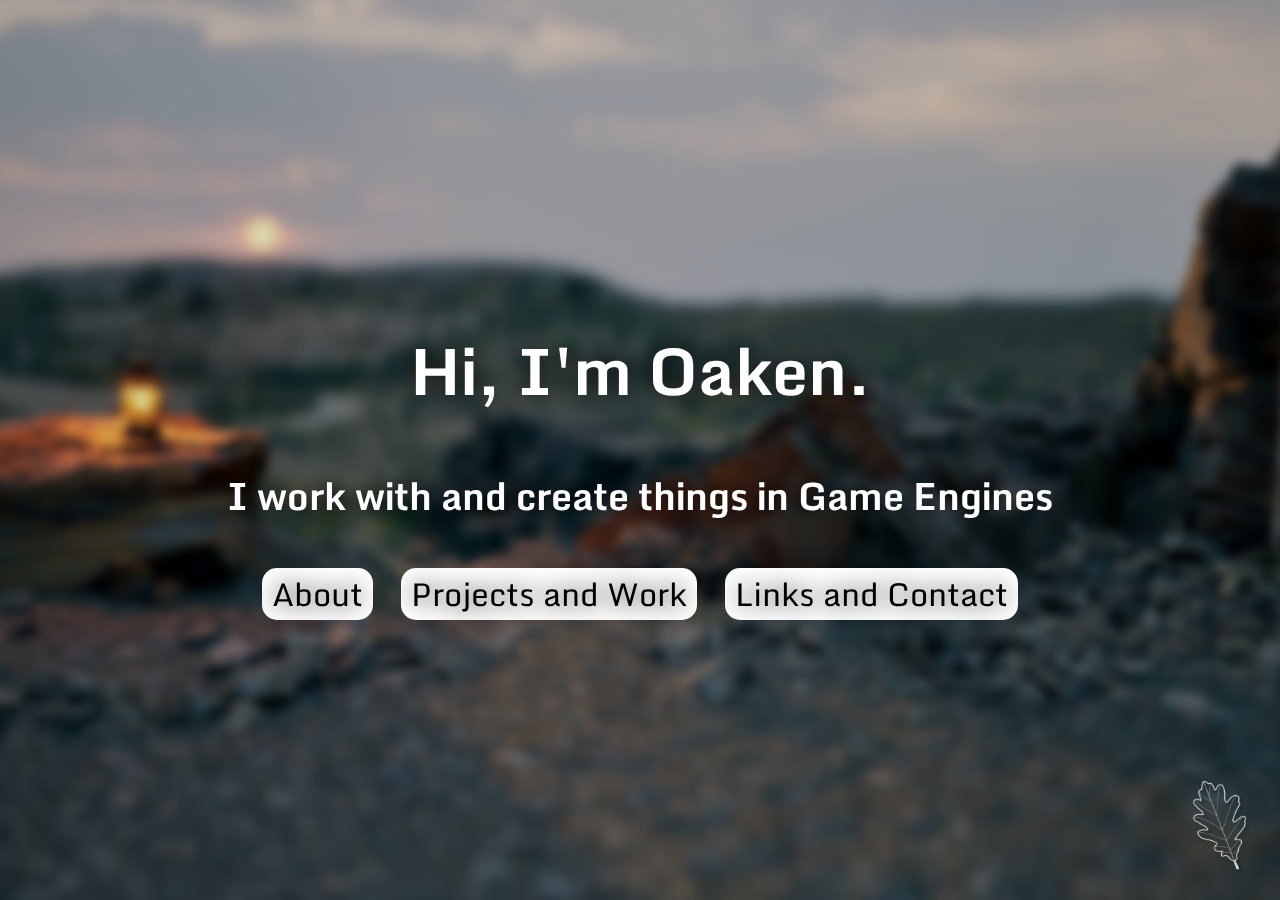
<file: index.html>
<!DOCTYPE html>
<html>
    <head>
        <title>Oaken</title>

        <!-- Fonts -->
        <link rel="stylesheet" href="style.css">
        <link rel="preconnect" href="https://fonts.googleapis.com">
        <link rel="preconnect" href="https://fonts.gstatic.com" crossorigin>
        <link href="https://fonts.googleapis.com/css2?family=Monda:wght@400..700&display=swap" rel="stylesheet">

        <!-- Favicons -->
        <link rel="apple-touch-icon" sizes="180x180" href="res/favicon/apple-touch-icon.png">
        <link rel="icon" type="image/png" sizes="32x32" href="res/favicon/favicon-32x32.png">
        <link rel="icon" type="image/png" sizes="16x16" href="res/favicon/favicon-16x16.png">
        <link rel="manifest" href="res/favicon/site.webmanifest">

    </head>
    <body class="cover centered">
        <div class="cover-bgimage"></div>
        <div class="cover-bgdarken"></div>
        <div class="cover-text">
            <h1>Hi, I'm Oaken.</h1>
            <h3>I work with and create things in Game Engines</h3>
            <ul class="link-list">
                <li><a href="about.html">About</a></li>
                <li><a href="work.html">Projects and Work</a></li>
                <li><a href="contact.html">Links and Contact</a></li>
            </ul>
        </div>
        <a href="/index.html">
            <img src="res/leaftrans.png" 
            style="position: fixed; bottom: 0; right: 0; width: 100px; margin-bottom: 25px; margin-right: 10px;" 
            class="cover-leaf" 
            alt="a leaf.">
        </a>
    </body>
</html>
</file>
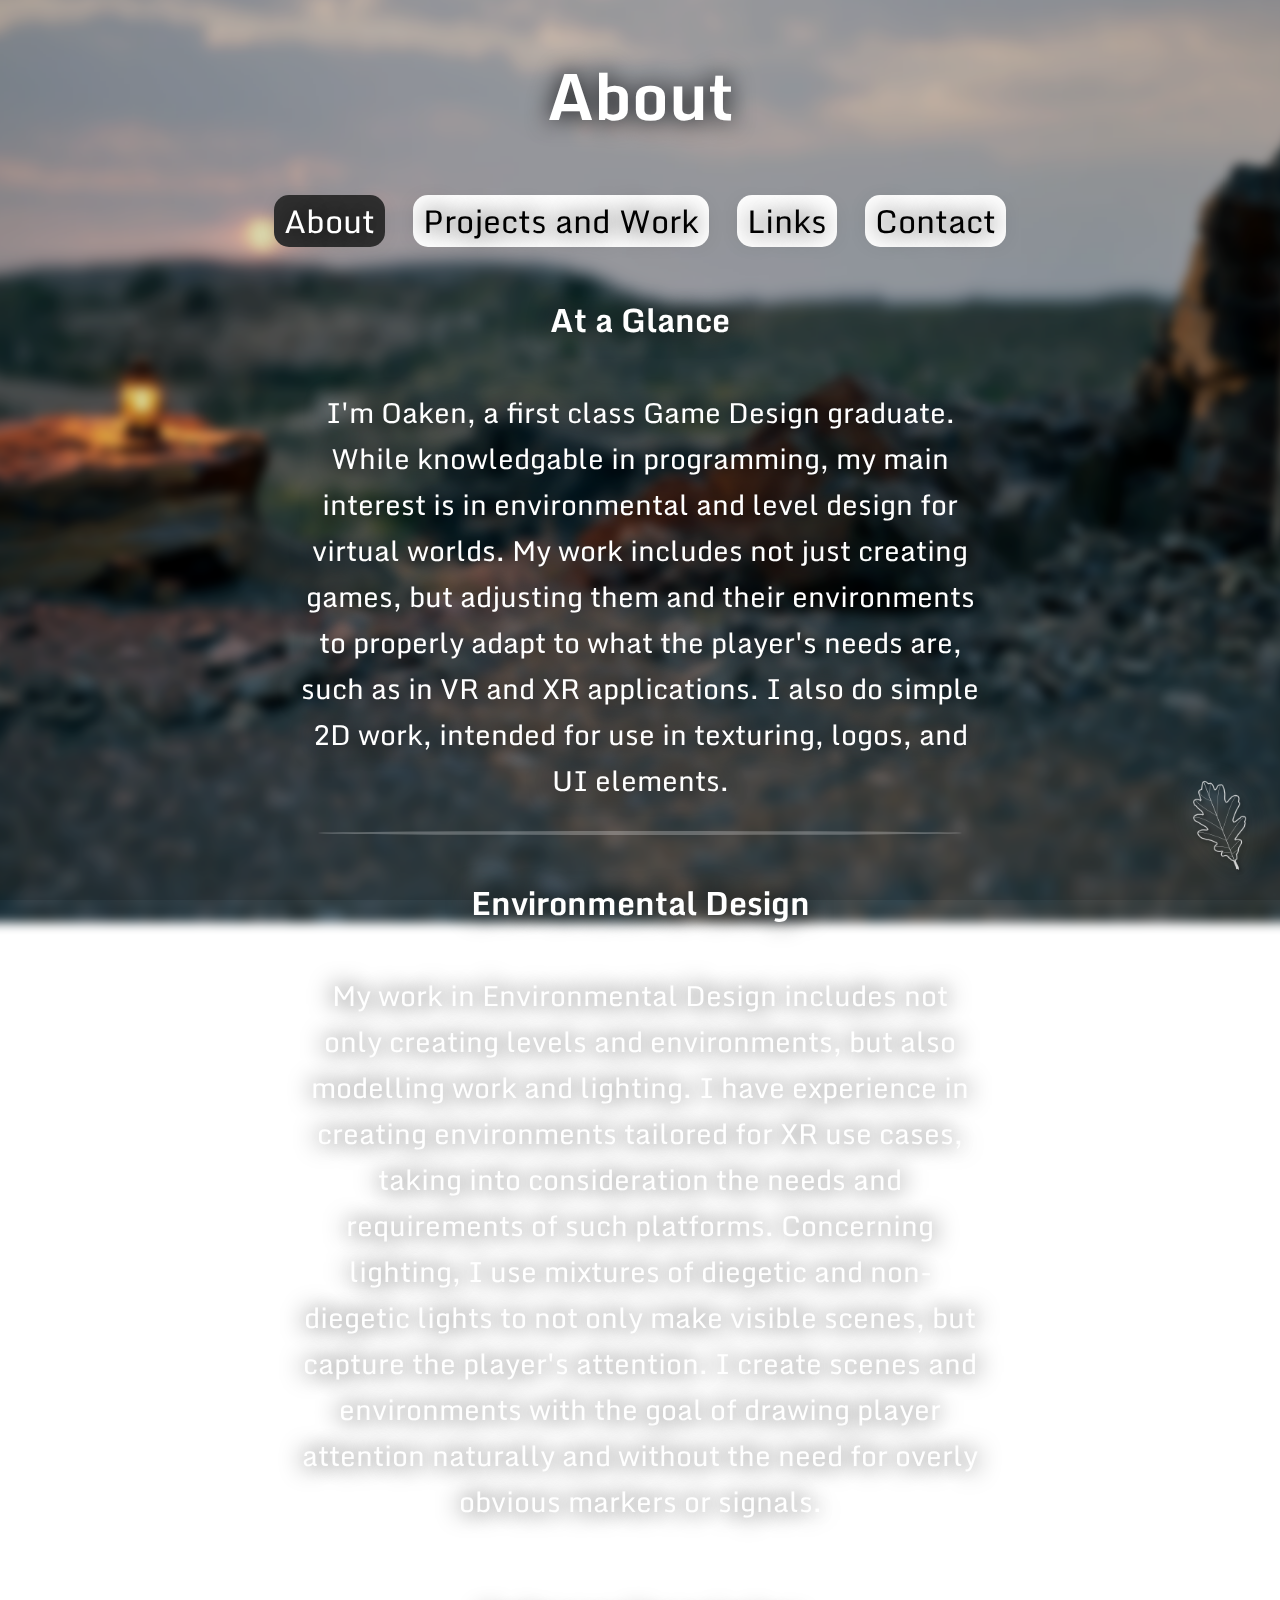
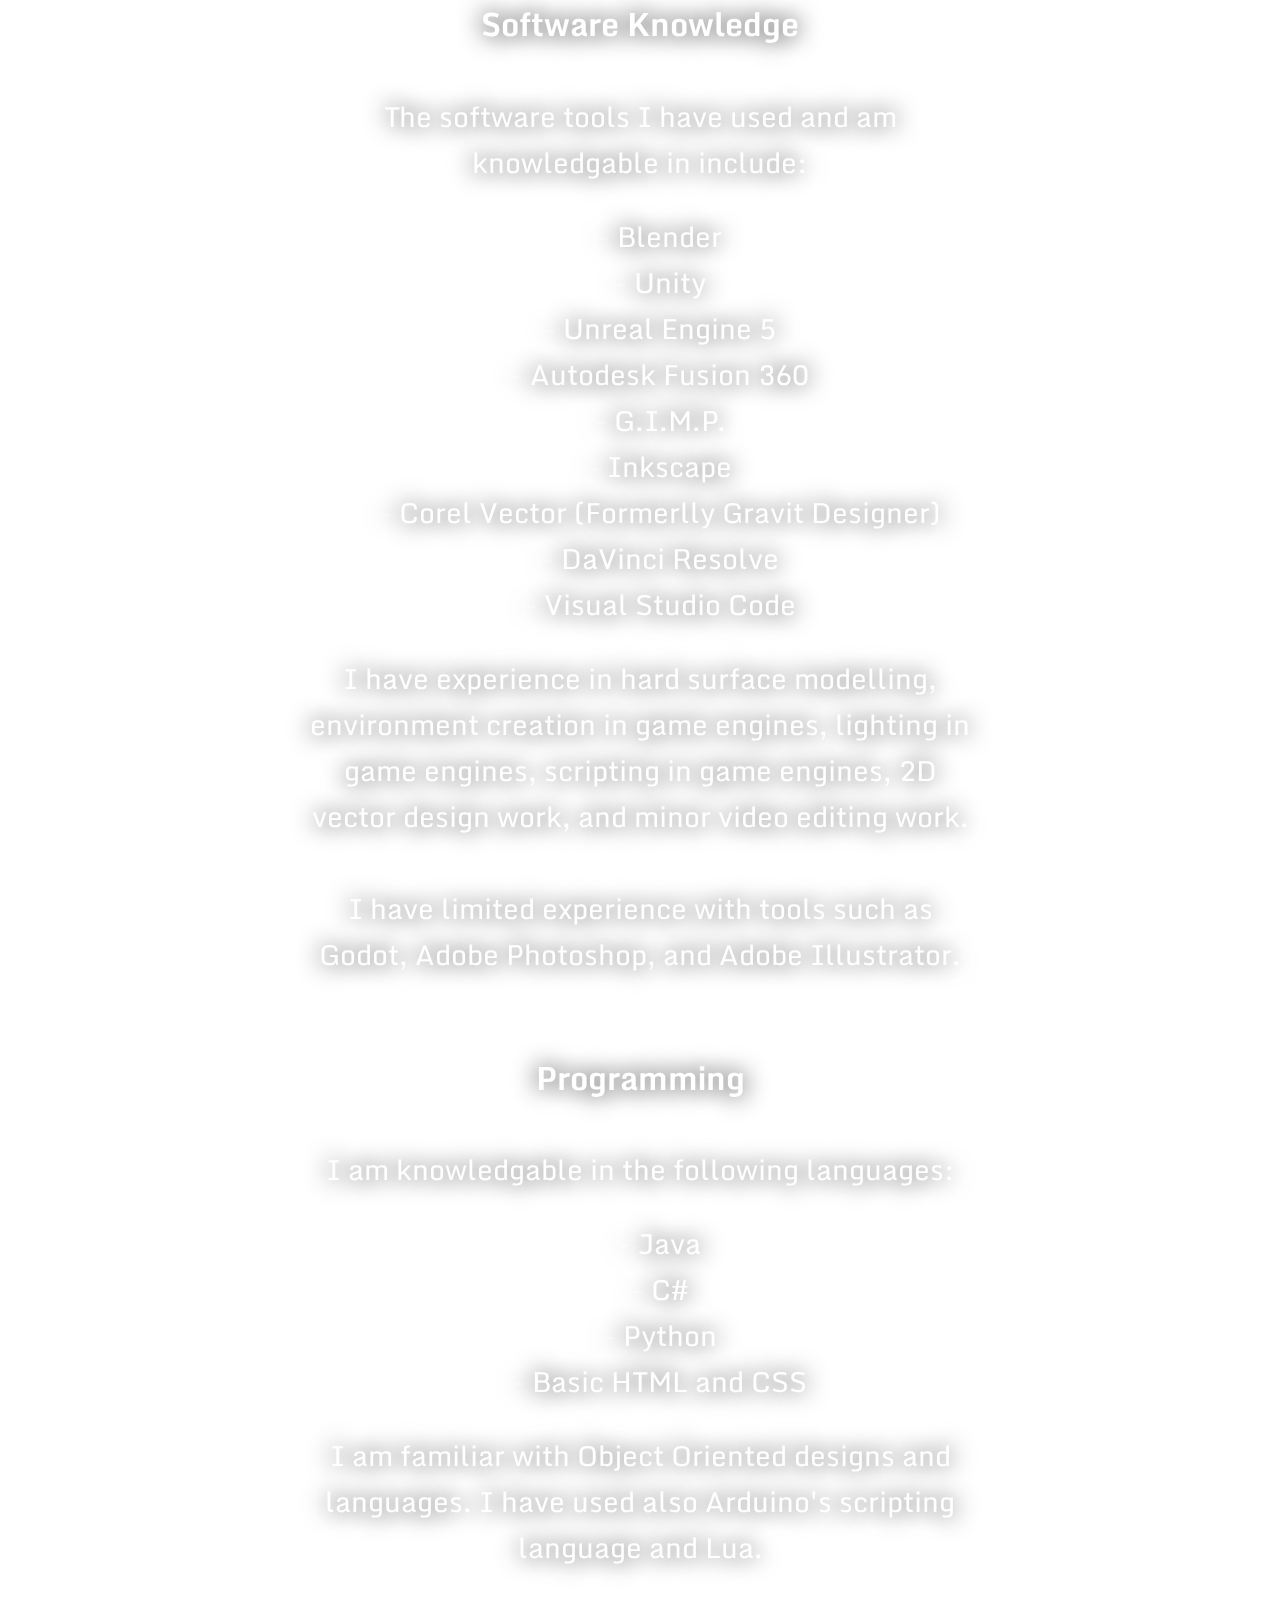
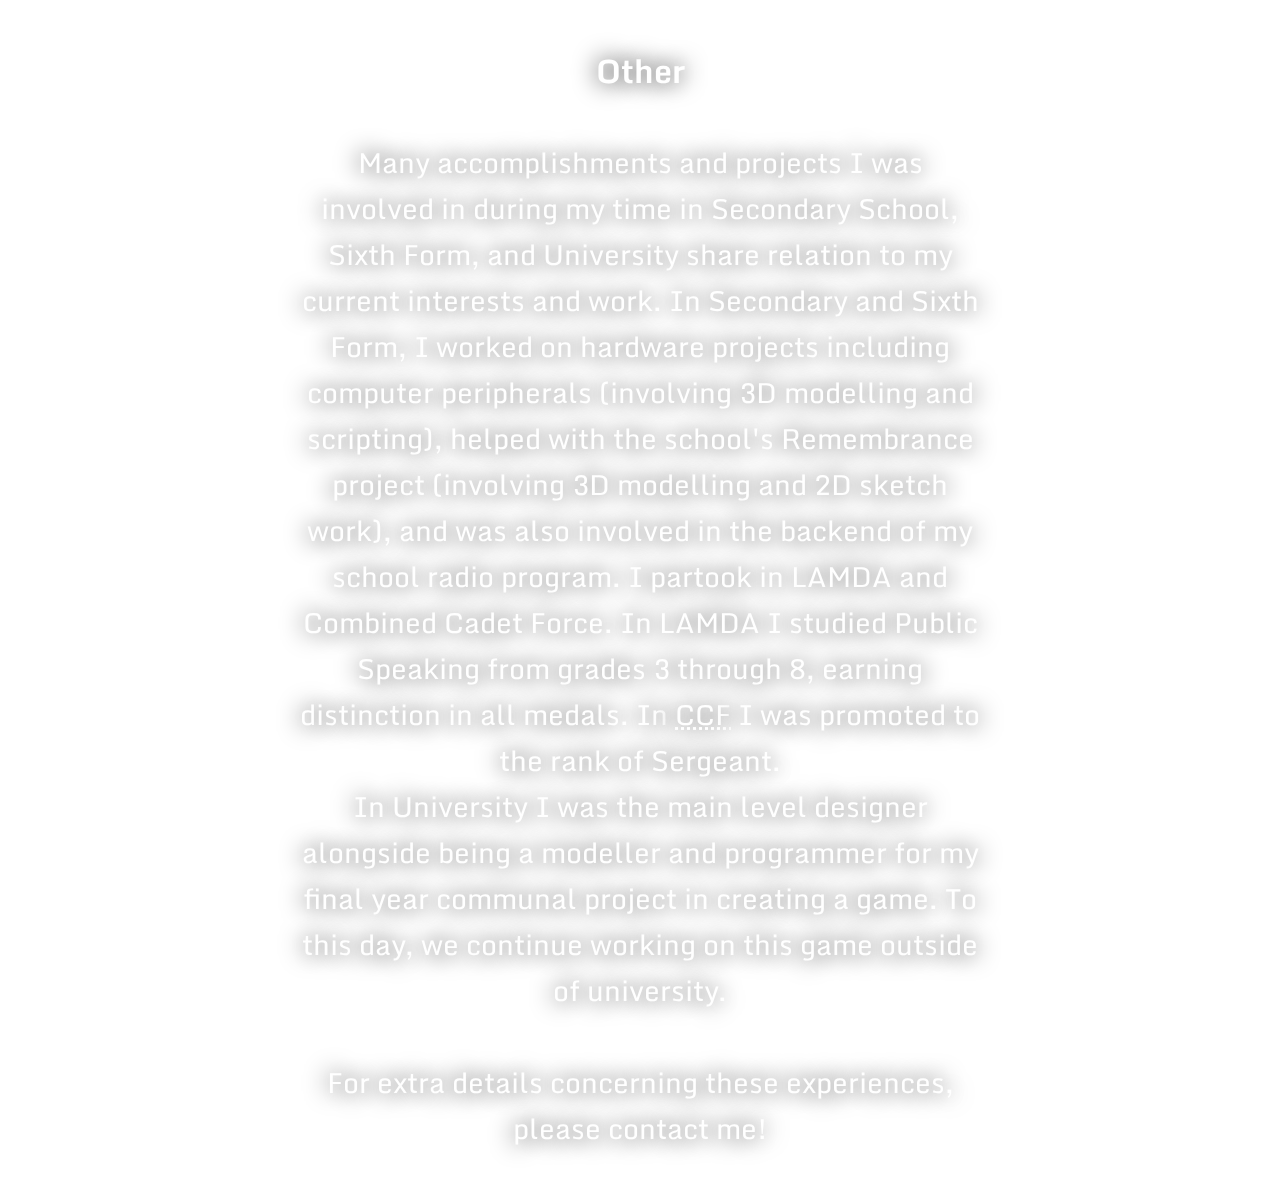
<file: about.html>
<!DOCTYPE html>
<html>
    <head>
        <title>Oaken // About</title>

        <!-- Fonts -->
        <link rel="stylesheet" href="style.css">
        <link rel="preconnect" href="https://fonts.googleapis.com">
        <link rel="preconnect" href="https://fonts.gstatic.com" crossorigin>
        <link href="https://fonts.googleapis.com/css2?family=Monda:wght@400..700&display=swap" rel="stylesheet">

        <!-- Favicons -->
        <link rel="apple-touch-icon" sizes="180x180" href="res/favicon/apple-touch-icon.png">
        <link rel="icon" type="image/png" sizes="32x32" href="res/favicon/favicon-32x32.png">
        <link rel="icon" type="image/png" sizes="16x16" href="res/favicon/favicon-16x16.png">
        <link rel="manifest" href="res/favicon/site.webmanifest">

    </head>
    <body class="cover">
        <div class="cover-bgimage"></div>
        <div class="cover-bgdarken"></div>
        <div class="cover-text">
            <h1>About</h1>
            <ul class="link-list">
                <li class="link-list active"><a href="#">About</a></li>
                <li><a href="work.html">Projects and Work</a></li>
                <li><a href="links.html">Links</a></li>
                <li><a href="contact.html">Contact</a></li>
            </ul>
            <div class="column-text">
                <h4>At a Glance</h4>
                <p>I'm Oaken, a first class Game Design graduate.
                    While knowledgable in programming, my main interest is in environmental and level design for virtual worlds.
                    My work includes not just creating games, but adjusting them and their environments to properly adapt to what the player's needs are, such as in VR and XR applications.
                    I also do simple 2D work, intended for use in texturing, logos, and UI elements.
                </p>
                <hr>
                <h4>Environmental Design</h4>
                <p>My work in Environmental Design includes not only creating levels and environments, but also modelling work and lighting.
                    I have experience in creating environments tailored for XR use cases, taking into consideration the needs and requirements of such platforms.
                    Concerning lighting, I use mixtures of diegetic and non-diegetic lights to not only make visible scenes, but capture the player's attention. 
                    I create scenes and environments with the goal of drawing player attention naturally and without the need for overly obvious markers or signals.
                </p>
                <hr>
                <h4>Software Knowledge</h4>
                <p>The software tools I have used and am knowledgable in include:</p>
                <ul class="about-list">
                    <li>Blender</li>
                    <li>Unity</li>
                    <li>Unreal Engine 5</li>
                    <li>Autodesk Fusion 360</li>
                    <li>G.I.M.P.</li>
                    <li>Inkscape</li>
                    <li>Corel Vector (Formerlly Gravit Designer)</li>
                    <li>DaVinci Resolve</li>
                    <li>Visual Studio Code</li>
                </ul>
                <p>I have experience in hard surface modelling, environment creation in game engines, lighting in game engines, scripting in game engines, 2D vector design work, and minor video editing work.
                <br><br> I have limited experience with tools such as Godot, Adobe Photoshop, and Adobe Illustrator.
                </p>
                <hr>
                <h4>Programming</h4>
                <p><p>I am knowledgable in the following languages:</p>
                <ul class="about-list">
                    <li>Java</li>
                    <li>C#</li>
                    <li>Python</li>
                    <li>Basic HTML and CSS</li>
                </ul>
                <p>I am familiar with Object Oriented designs and languages. I have used also Arduino's scripting language and Lua.</p>
                <hr>
                <h4>Other</h4>
                <p>Many accomplishments and projects I was involved in during my time in Secondary School, Sixth Form, and University share relation to my current interests and work.
                    In Secondary and Sixth Form, I worked on hardware projects including computer peripherals (involving 3D modelling and scripting), helped with the school's Remembrance project (involving 3D modelling and 2D sketch work),
                and was also involved in the backend of my school radio program. I partook in LAMDA and Combined Cadet Force. In LAMDA I studied Public Speaking from grades 3 through 8, earning distinction in all medals.
                In <abbr title="Combined Cadet Force">CCF</abbr> I was promoted to the rank of Sergeant.
                <br> In University I was the main level designer alongside being a modeller and programmer for my final year communal project in creating a game. To this day, we continue working on this game outside of university.
            <br><br>For extra details concerning these experiences, please contact me!</p>
            </div>
            
            
        </div>
        <a href="index.html">
            <img src="res/leaftrans.png" 
            style="position: fixed; bottom: 0; right: 0; width: 100px; margin-bottom: 25px; margin-right: 10px;" 
            class="cover-leaf" 
            alt="a leaf.">
        </a>
    </body>
</html>
</file>
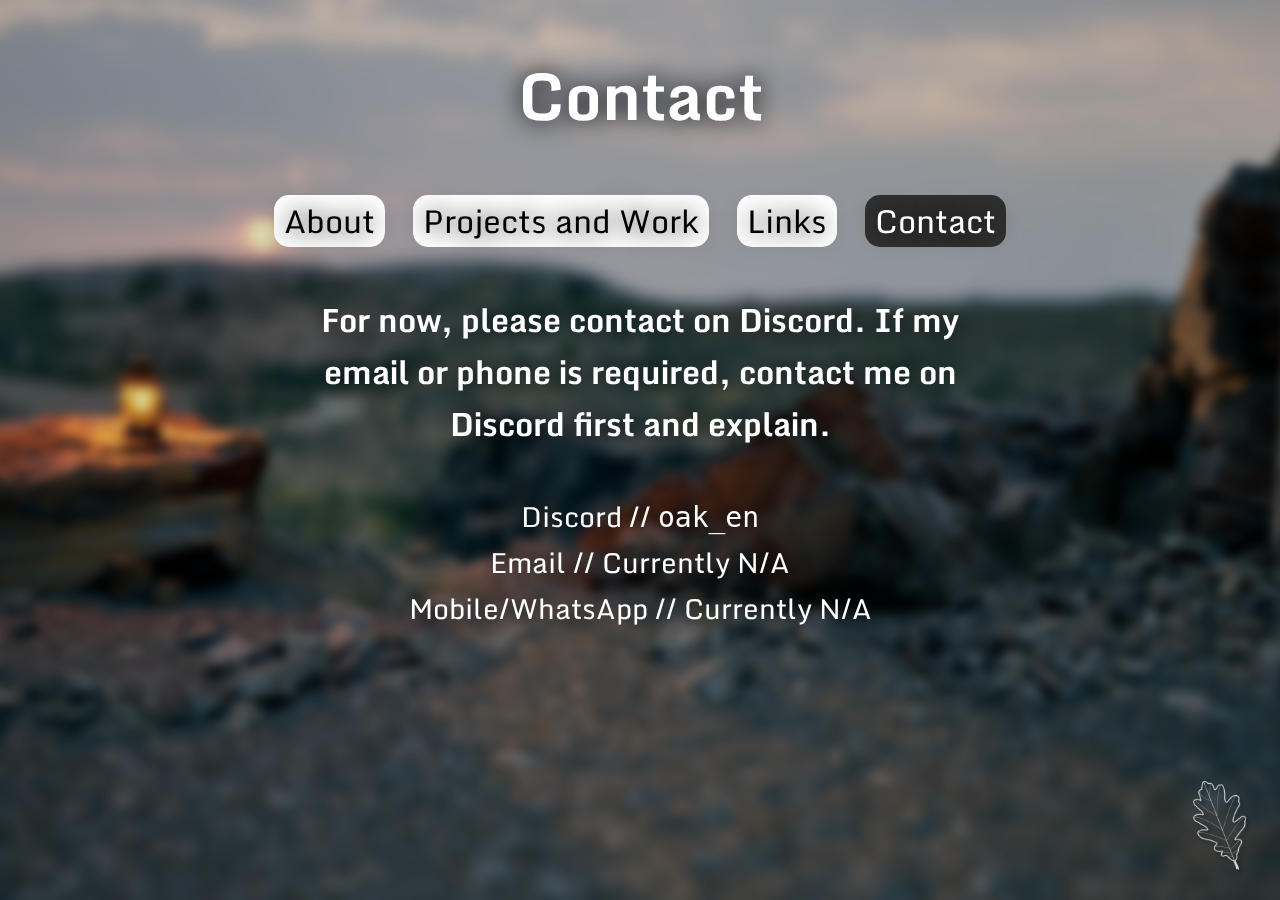
<file: contact.html>
<!DOCTYPE html>
<html>
    <head>
        <title>Oaken // Contact</title>

        <!-- Fonts -->
        <link rel="stylesheet" href="style.css">
        <link rel="preconnect" href="https://fonts.googleapis.com">
        <link rel="preconnect" href="https://fonts.gstatic.com" crossorigin>
        <link href="https://fonts.googleapis.com/css2?family=Monda:wght@400..700&display=swap" rel="stylesheet">

        <!-- Favicons -->
        <link rel="apple-touch-icon" sizes="180x180" href="res/favicon/apple-touch-icon.png">
        <link rel="icon" type="image/png" sizes="32x32" href="res/favicon/favicon-32x32.png">
        <link rel="icon" type="image/png" sizes="16x16" href="res/favicon/favicon-16x16.png">
        <link rel="manifest" href="res/favicon/site.webmanifest">

    </head>
    <body class="cover">
        <div class="cover-bgimage"></div>
        <div class="cover-bgdarken"></div>
        <div class="cover-text">
            <h1>Contact</h1>
            <ul class="link-list">
                <li><a href="about.html">About</a></li>
                <li><a href="work.html">Projects and Work</a></li>
                <li><a href="links.html">Links</a></li>
                <li class="link-list active"><a href="#">Contact</a></li>
            </ul>
            <div class="column-text">
                <h4>For now, please contact on Discord. If my email or phone is required, contact me on Discord first and explain.</h4>
                <p>Discord // <code>oak_en</code>
                <br>Email // Currently N/A
                <br>Mobile/WhatsApp // Currently N/A</p>
            </div>
            
            
        </div>
        <a href="index.html">
            <img src="res/leaftrans.png" 
            style="position: fixed; bottom: 0; right: 0; width: 100px; margin-bottom: 25px; margin-right: 10px;" 
            class="cover-leaf" 
            alt="a leaf.">
        </a>
    </body>
</html>
</file>
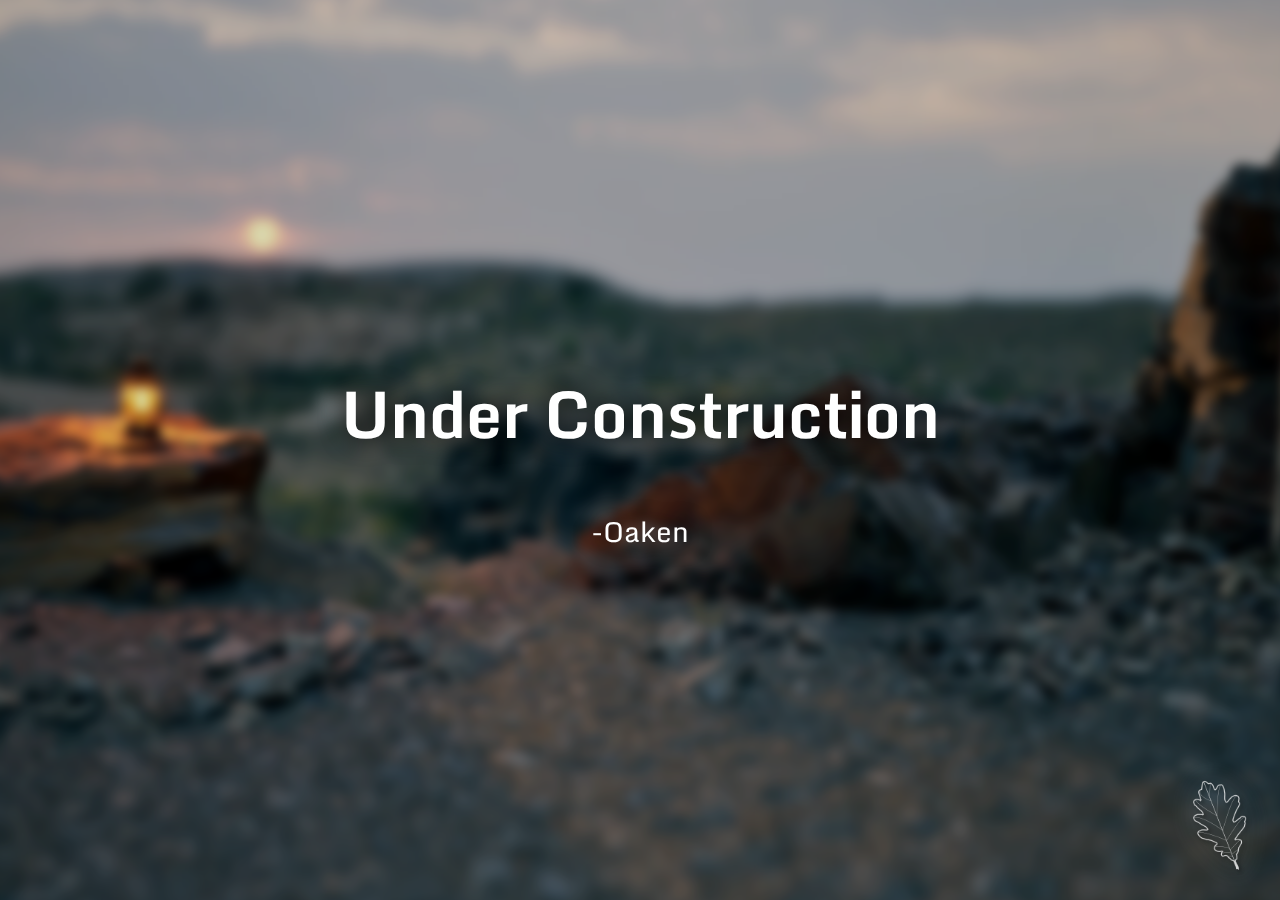
<file: cover.html>
<!DOCTYPE html>
<html>
    <head>
        <title>Oaken // WIP</title>

        <!-- Fonts -->
        <link rel="stylesheet" href="style.css">
        <link rel="preconnect" href="https://fonts.googleapis.com">
        <link rel="preconnect" href="https://fonts.gstatic.com" crossorigin>
        <link href="https://fonts.googleapis.com/css2?family=Monda:wght@400..700&display=swap" rel="stylesheet">

        <!-- Favicons -->
        <link rel="apple-touch-icon" sizes="180x180" href="res/favicon/apple-touch-icon.png">
        <link rel="icon" type="image/png" sizes="32x32" href="res/favicon/favicon-32x32.png">
        <link rel="icon" type="image/png" sizes="16x16" href="res/favicon/favicon-16x16.png">
        <link rel="manifest" href="res/favicon/site.webmanifest">

    </head>
    <body class="cover centered">
        <div class="cover-bgimage"></div>
        <div class="cover-bgdarken"></div>
        <div class="cover-text">
            <h1>Under Construction</h1>
            <p>-Oaken</p>
        </div>
        <a href="index.html">
            <img src="res/leaftrans.png" 
            style="position: fixed; bottom: 0; right: 0; width: 100px; margin-bottom: 25px; margin-right: 10px;" 
            class="cover-leaf" 
            alt="a leaf.">
        </a>
    </body>
</html>
</file>
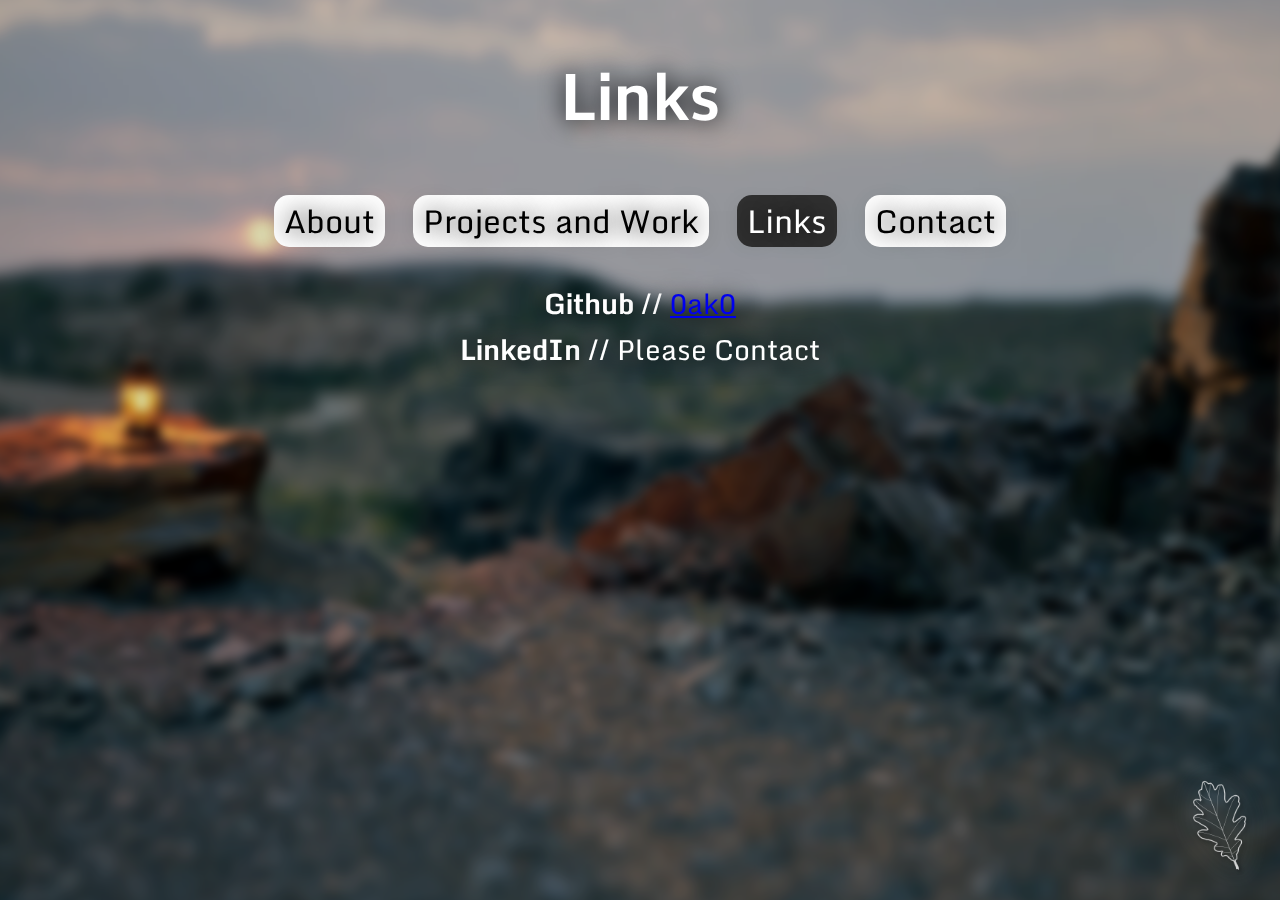
<file: links.html>
<!DOCTYPE html>
<html>
    <head>
        <title>Oaken // Links</title>

        <!-- Fonts -->
        <link rel="stylesheet" href="style.css">
        <link rel="preconnect" href="https://fonts.googleapis.com">
        <link rel="preconnect" href="https://fonts.gstatic.com" crossorigin>
        <link href="https://fonts.googleapis.com/css2?family=Monda:wght@400..700&display=swap" rel="stylesheet">

        <!-- Favicons -->
        <link rel="apple-touch-icon" sizes="180x180" href="res/favicon/apple-touch-icon.png">
        <link rel="icon" type="image/png" sizes="32x32" href="res/favicon/favicon-32x32.png">
        <link rel="icon" type="image/png" sizes="16x16" href="res/favicon/favicon-16x16.png">
        <link rel="manifest" href="res/favicon/site.webmanifest">

    </head>
    <body class="cover">
        <div class="cover-bgimage"></div>
        <div class="cover-bgdarken"></div>
        <div class="cover-text">
            <h1>Links</h1>
            <ul class="link-list">
                <li><a href="about.html">About</a></li>
                <li><a href="work.html">Projects and Work</a></li>
                <li class="link-list active"><a href="#">Links</a></li>
                <li><a href="contact.html">Contact</a></li>
            </ul>
            <div class="column-text">
                <p><b>Github</b> // <a href="https://github.com/0ak0">0ak0</a>
                <br><b>LinkedIn</b> // Please Contact</p>
            </div>
            
            
        </div>
        <a href="index.html">
            <img src="res/leaftrans.png" 
            style="position: fixed; bottom: 0; right: 0; width: 100px; margin-bottom: 25px; margin-right: 10px;" 
            class="cover-leaf" 
            alt="a leaf.">
        </a>
    </body>
</html>
</file>
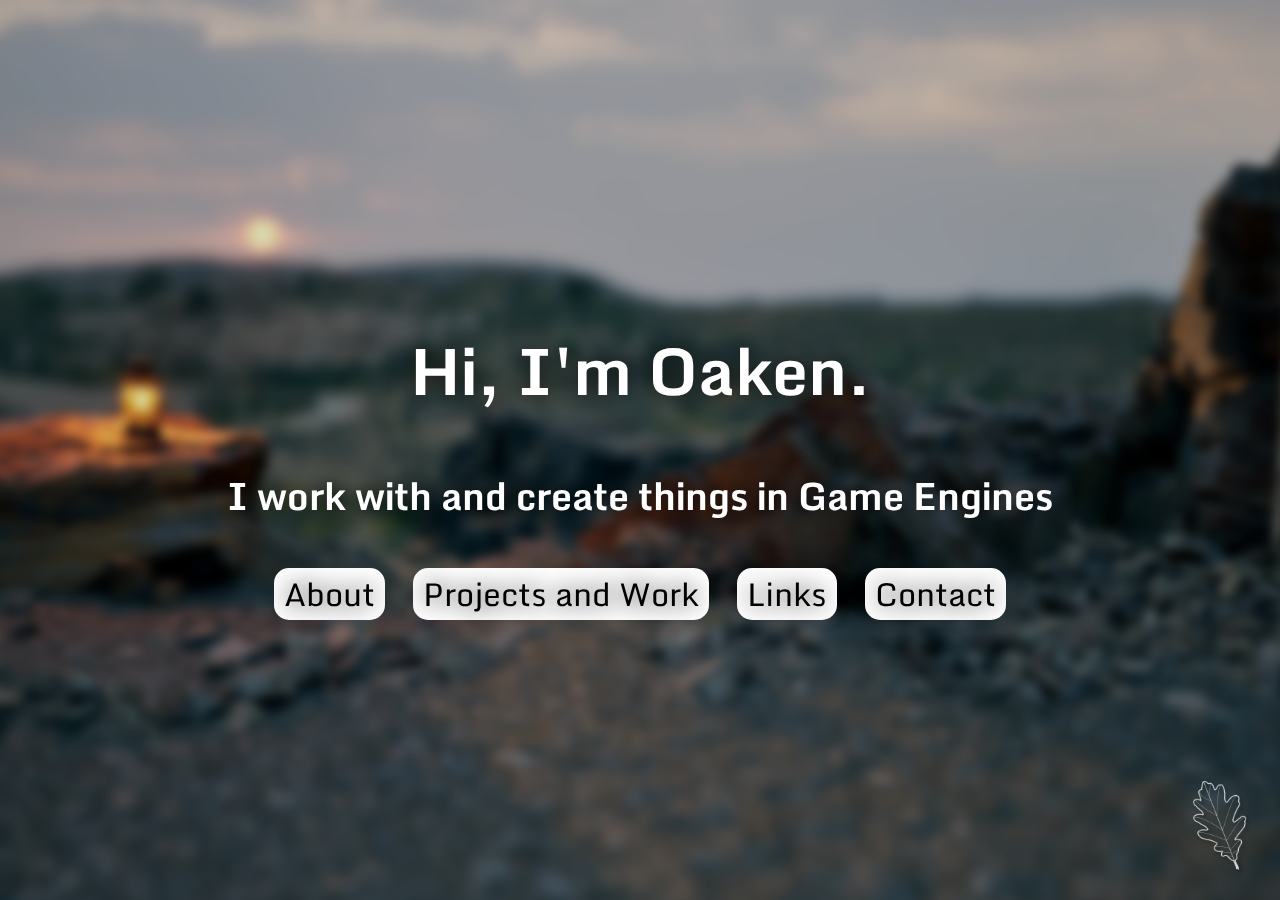
<file: main.html>
<!DOCTYPE html>
<html>
    <head>
        <title>Oaken</title>

        <!-- Fonts -->
        <link rel="stylesheet" href="style.css">
        <link rel="preconnect" href="https://fonts.googleapis.com">
        <link rel="preconnect" href="https://fonts.gstatic.com" crossorigin>
        <link href="https://fonts.googleapis.com/css2?family=Monda:wght@400..700&display=swap" rel="stylesheet">

        <!-- Favicons -->
        <link rel="apple-touch-icon" sizes="180x180" href="res/favicon/apple-touch-icon.png">
        <link rel="icon" type="image/png" sizes="32x32" href="res/favicon/favicon-32x32.png">
        <link rel="icon" type="image/png" sizes="16x16" href="res/favicon/favicon-16x16.png">
        <link rel="manifest" href="res/favicon/site.webmanifest">

    </head>
    <body class="cover centered">
        <div class="cover-bgimage"></div>
        <div class="cover-bgdarken"></div>
        <div class="cover-text">
            <h1>Hi, I'm Oaken.</h1>
            <h3>I work with and create things in Game Engines</h3>
            <ul class="link-list">
                <li><a href="about.html">About</a></li>
                <li><a href="work.html">Projects and Work</a></li>
                <li><a href="links.html">Links</a></li>
                <li><a href="contact.html">Contact</a></li>
            </ul>
        </div>
        <a href="main.html">
            <img src="res/leaftrans.png" 
            style="position: fixed; bottom: 0; right: 0; width: 100px; margin-bottom: 25px; margin-right: 10px;" 
            class="cover-leaf" 
            alt="a leaf.">
        </a>
    </body>
</html>
</file>
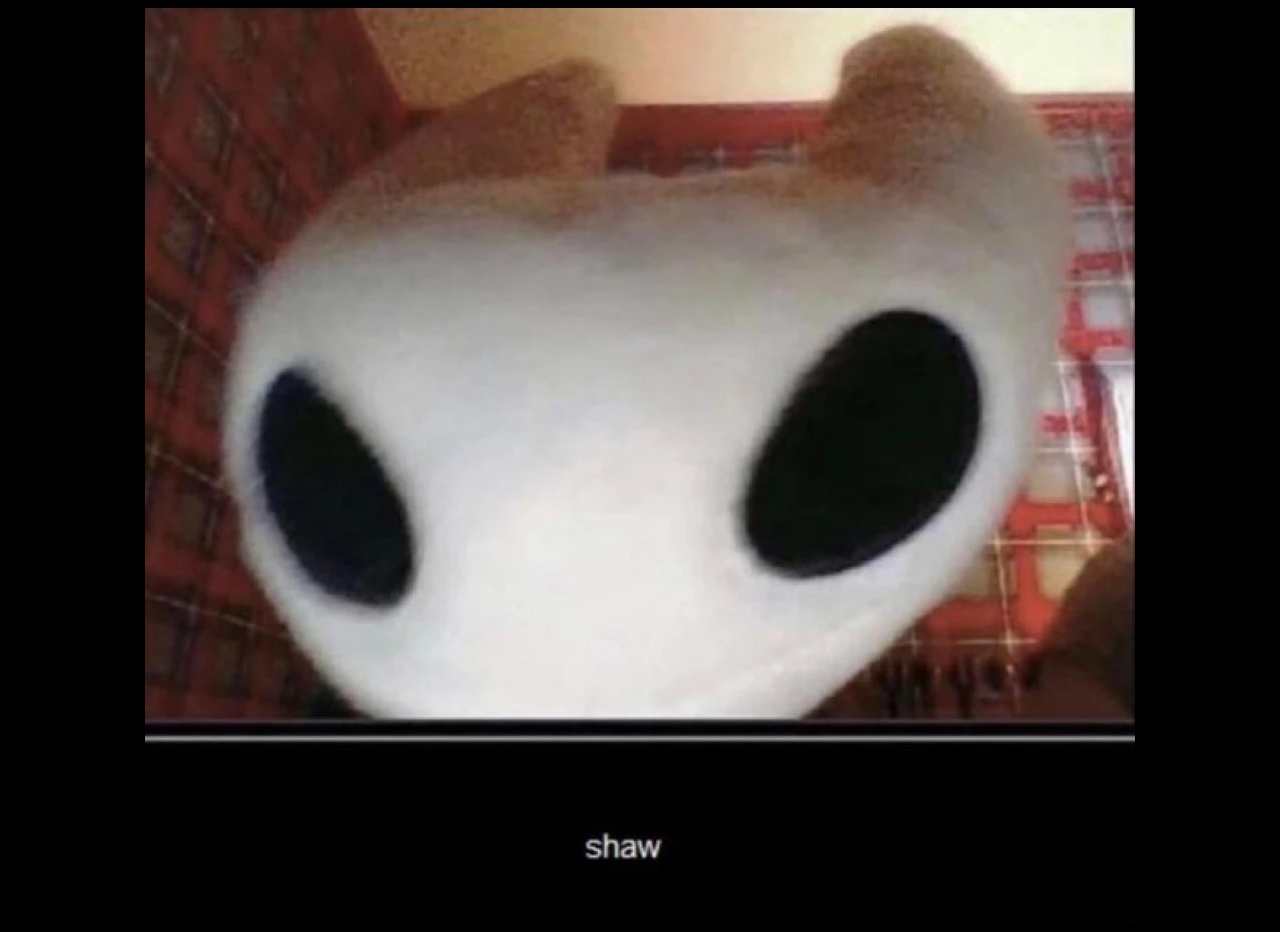
<file: shaw.html>
<!DOCTYPE html>
<html>

    <!-- This is a page not related to my portfolio. It is simply hosting an image for a joke with my friends.-->

    <head>
        <title>silksonged</title>

        <!-- Fonts -->
        <link rel="stylesheet" href="style.css">
        <link rel="preconnect" href="https://fonts.googleapis.com">
        <link rel="preconnect" href="https://fonts.gstatic.com" crossorigin>
        <link href="https://fonts.googleapis.com/css2?family=Monda:wght@400..700&display=swap" rel="stylesheet">

        <!-- Favicons -->
        <link rel="apple-touch-icon" sizes="180x180" href="res/favicon/apple-touch-icon.png">
        <link rel="icon" type="image/png" sizes="32x32" href="res/favicon/favicon-32x32.png">
        <link rel="icon" type="image/png" sizes="16x16" href="res/favicon/favicon-16x16.png">
        <link rel="manifest" href="res/favicon/site.webmanifest">

    </head>
    <body>
        <style>
            img {
                display: block;
                margin: auto;
            }
            body {
                background-color: black;
            }
        </style>
        <img src="res/extra/silkshaw.webp" alt="shaw">
    </body>
</html>
</file>
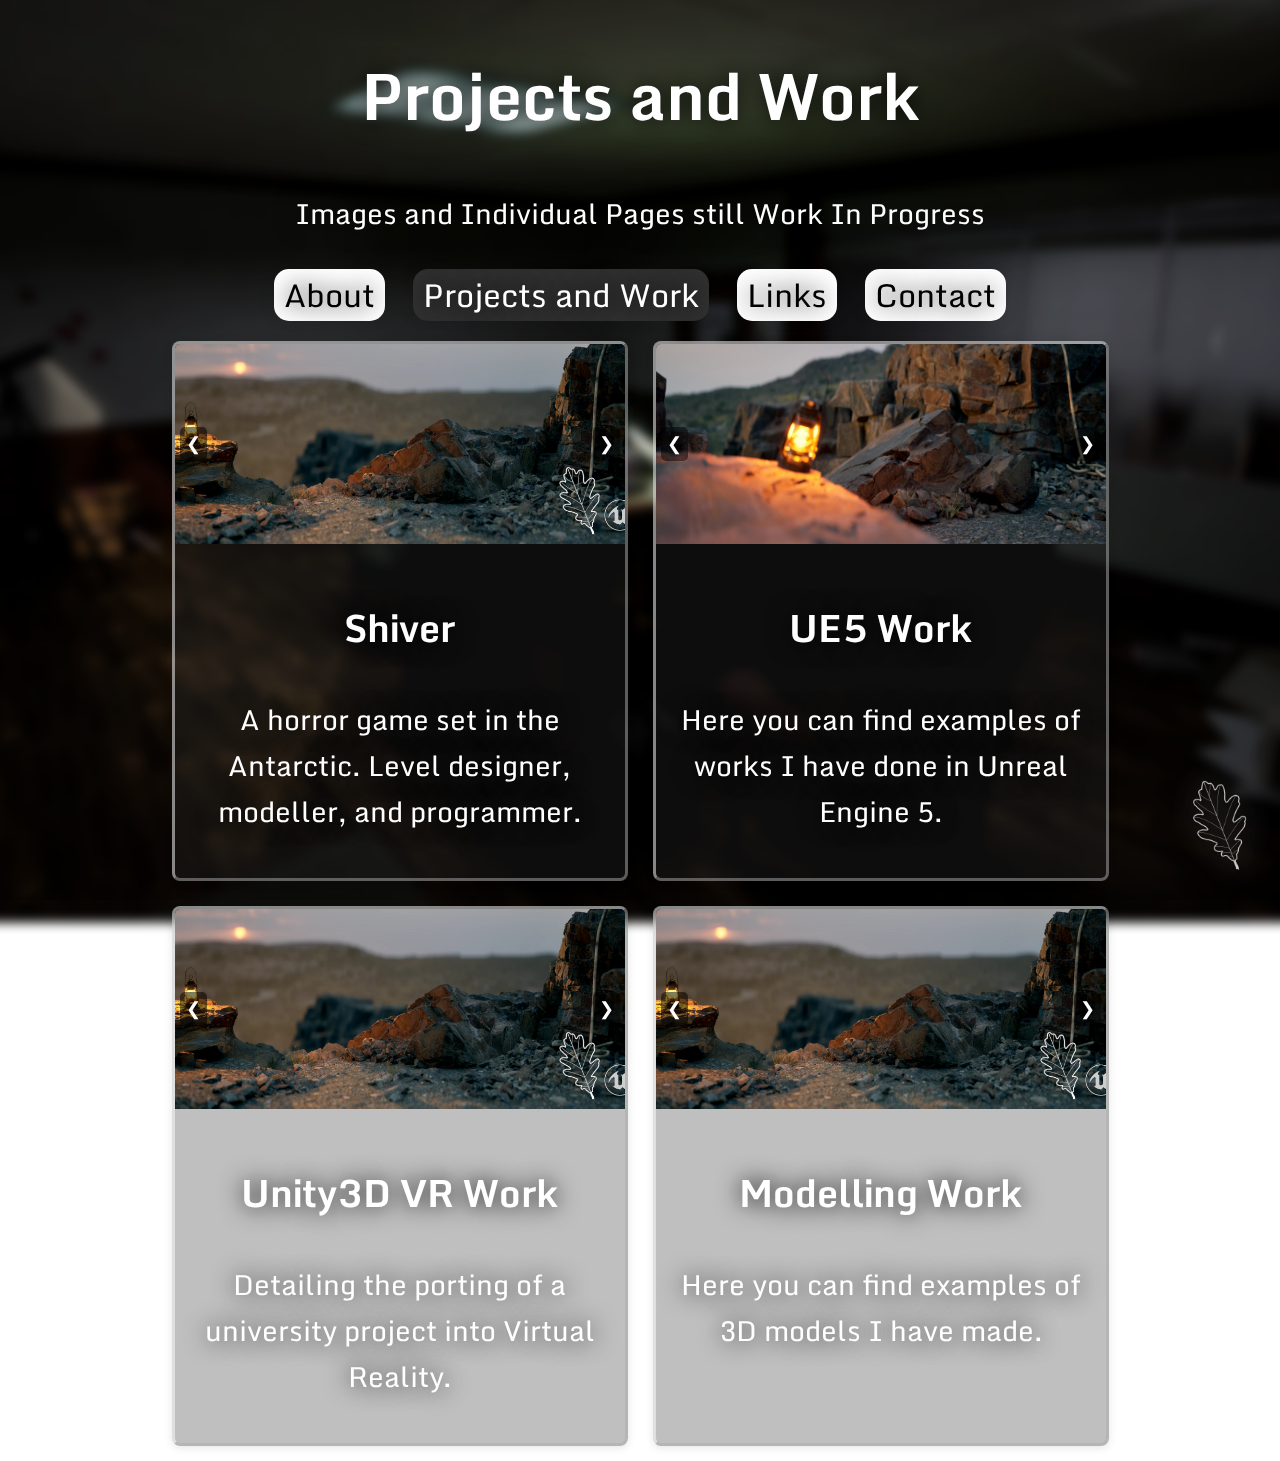
<file: work.html>
<!DOCTYPE html>
<html>
    <head>
        <title>Oaken // Work</title>

        <!-- Fonts -->
        <link rel="stylesheet" href="style.css">
        <link rel="preconnect" href="https://fonts.googleapis.com">
        <link rel="preconnect" href="https://fonts.gstatic.com" crossorigin>
        <link href="https://fonts.googleapis.com/css2?family=Monda:wght@400..700&display=swap" rel="stylesheet">

        <!-- Favicons -->
        <link rel="apple-touch-icon" sizes="180x180" href="res/favicon/apple-touch-icon.png">
        <link rel="icon" type="image/png" sizes="32x32" href="res/favicon/favicon-32x32.png">
        <link rel="icon" type="image/png" sizes="16x16" href="res/favicon/favicon-16x16.png">
        <link rel="manifest" href="res/favicon/site.webmanifest">

    </head>
    <body class="cover">
        <div class="cover-bgimage work"></div>
        <div class="cover-bgdarken"></div>
        <div class="cover-text">
            <h1>Projects and Work</h1>
            <p>Images and Individual Pages still Work In Progress</p>
            <ul class="link-list">
                <li><a href="about.html">About</a></li>
                <li class="link-list active"><a href="#">Projects and Work</a></li>
                <li><a href="links.html">Links</a></li>
                <li><a href="contact.html">Contact</a></li>
            </ul>
            <div class="column-text">
                <section class="portfolio-section">
                    <div class="card">
                        <div class="carousel">
                        <img src="res/img1.webp" class="carousel-image active">
                        <img src="res/img2.webp" class="carousel-image">
                        <img src="res/img3.webp" class="carousel-image">
                        <button class="prev">&#10094;</button>
                        <button class="next">&#10095;</button>
                        </div>
                        <div class="card-content">
                        <a href="works/shiver/shiver.html"><h3>Shiver</h3></a>
                        <p>A horror game set in the Antarctic. Level designer, modeller, and programmer.</p>
                        </div>
                    </div>

                    <div class="card">
                        <div class="carousel">
                        <img src="works/ue5/images/canyon1.webp" class="carousel-image active">
                        <img src="works/ue5/images/canyon4.webp" class="carousel-image">
                        <img src="works/ue5/images/canyon3.webp" class="carousel-image">
                        <button class="prev">&#10094;</button>
                        <button class="next">&#10095;</button>
                        </div>
                        <div class="card-content">
                        <a href="works/ue5/ue5.html"><h3>UE5 Work</h3></a>
                        <p>Here you can find examples of works I have done in Unreal Engine 5.</p>
                        </div>
                    </div>
             
                    <div class="card">
                        <div class="carousel">
                        <img src="res/img1.webp" class="carousel-image active">
                        <img src="res/img2.webp" class="carousel-image">
                        <img src="res/img3.webp" class="carousel-image">
                        <button class="prev">&#10094;</button>
                        <button class="next">&#10095;</button>
                        </div>
                        <div class="card-content">
                        <a href="works/u3dvr/u3dvr.html"><h3>Unity3D VR Work</h3></a>
                        <p>Detailing the porting of a university project into Virtual Reality.</p>
                        </div>
                    </div>

                    <div class="card">
                        <div class="carousel">
                        <img src="res/img1.webp" class="carousel-image active">
                        <img src="res/img2.webp" class="carousel-image">
                        <img src="res/img3.webp" class="carousel-image">
                        <button class="prev">&#10094;</button>
                        <button class="next">&#10095;</button>
                        </div>
                        <div class="card-content">
                        <a href="works/models/models.html"><h3>Modelling Work</h3></a>
                        <p>Here you can find examples of 3D models I have made.</p>
                        </div>
                    </div>

                </section>
            </div>
            
            
        </div>
        <a href="/index.html">
            <img src="res/leaftrans.png" 
            style="position: fixed; bottom: 0; right: 0; width: 100px; margin-bottom: 25px; margin-right: 10px;" 
            class="cover-leaf" 
            alt="a leaf.">
        </a>

        <script>
        document.addEventListener('DOMContentLoaded', () => {
            document.querySelectorAll('.card').forEach(card => {
            const images = card.querySelectorAll('.carousel-image');
            const prev = card.querySelector('.prev');
            const next = card.querySelector('.next');
            let index = 0;

            function showImage(i) {
                images.forEach((img, idx) => {
                img.classList.toggle('active', idx === i);
                });
            }

            prev.addEventListener('click', () => {
                index = (index - 1 + images.length) % images.length;
                showImage(index);
            });

            next.addEventListener('click', () => {
                index = (index + 1) % images.length;
                showImage(index);
            });

            showImage(index); // Initialize
            });
        });
        </script>
        

    </body>
</html>
</file>
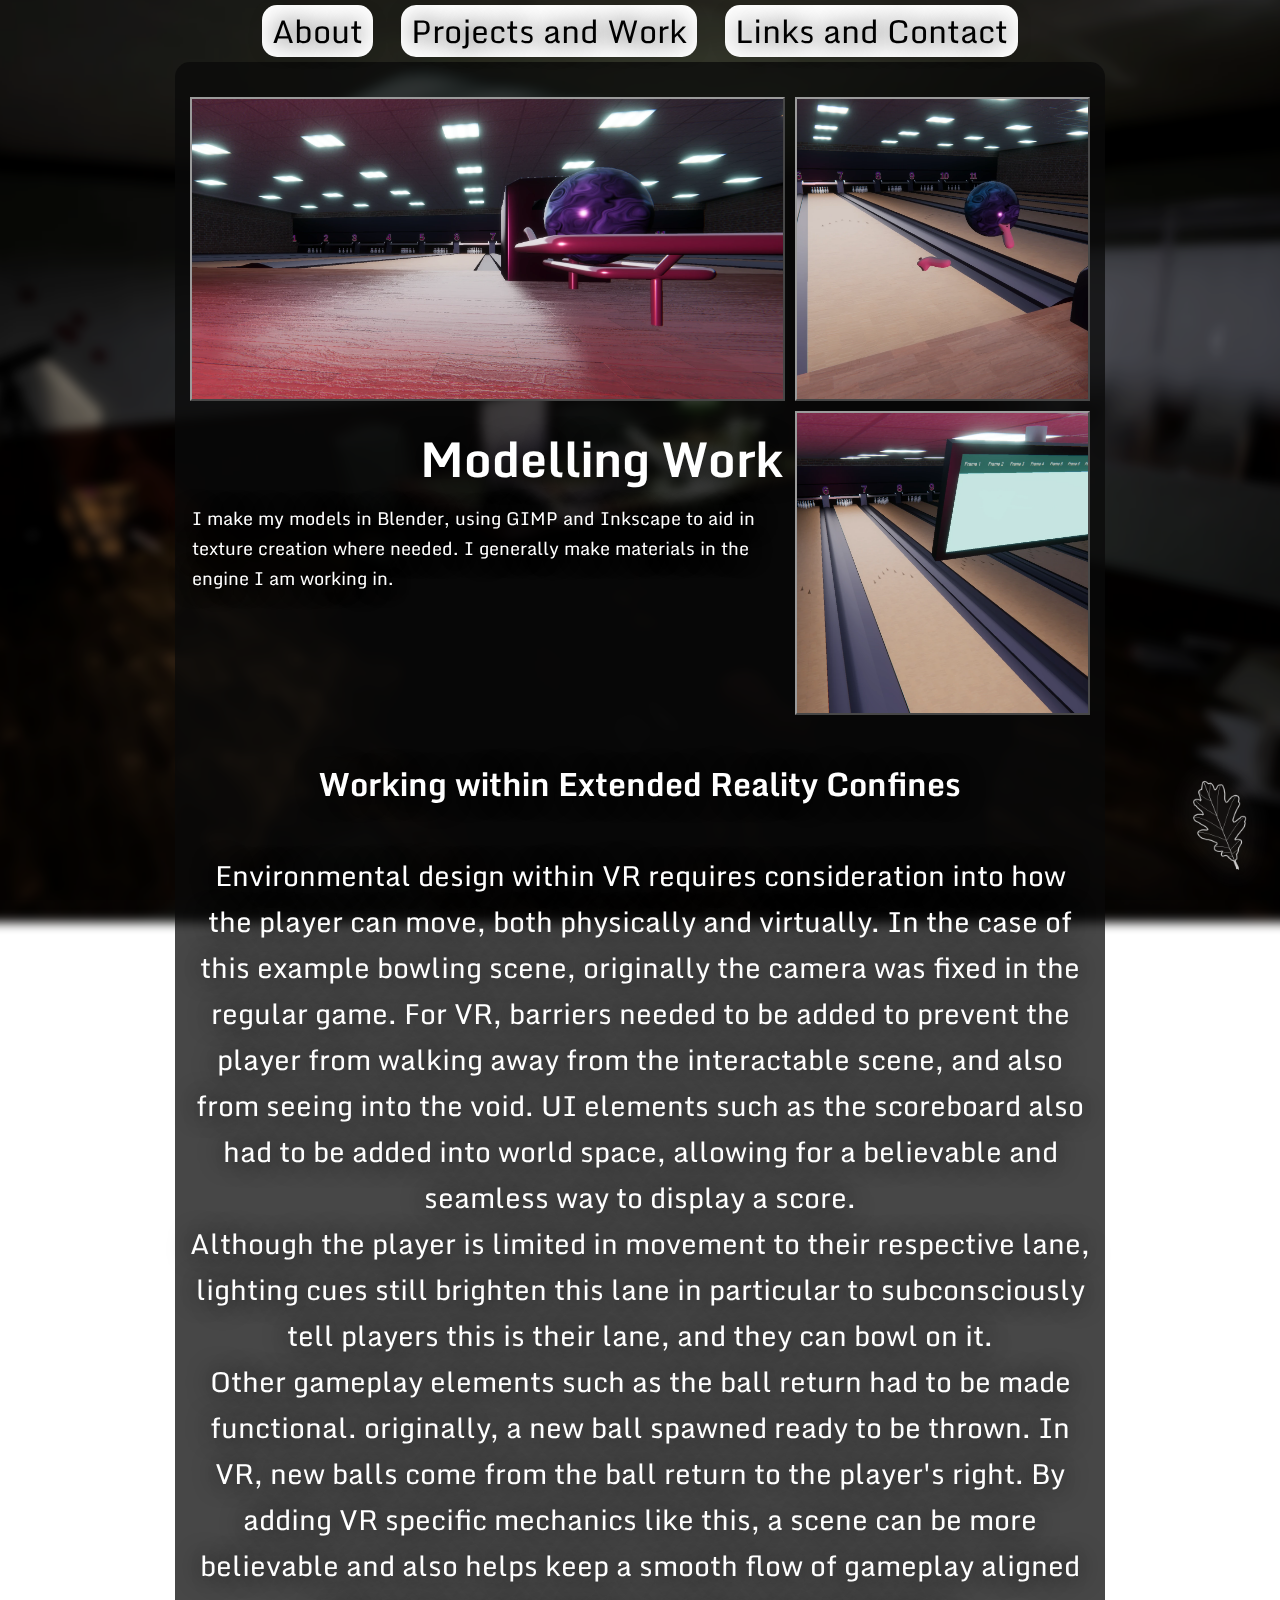
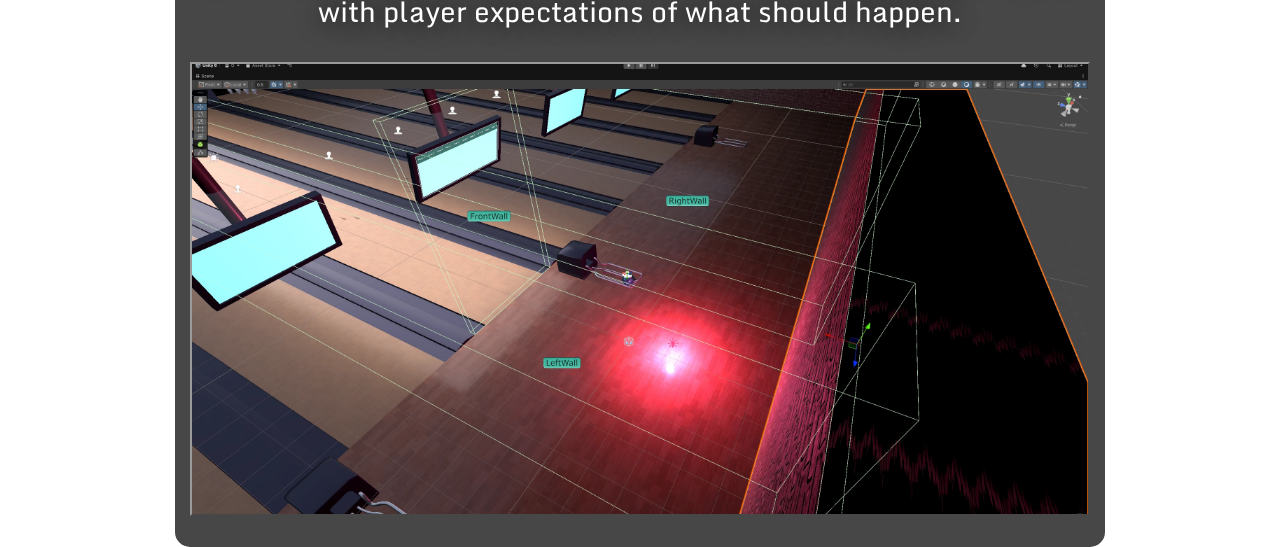
<file: works/models/models.html>
<!DOCTYPE html>
<html>
    <head>
        <title>Oaken // Work // Modelling</title>

        <!-- Fonts -->
        <link rel="stylesheet" href="/style.css">
        <link rel="preconnect" href="https://fonts.googleapis.com">
        <link rel="preconnect" href="https://fonts.gstatic.com" crossorigin>
        <link href="https://fonts.googleapis.com/css2?family=Monda:wght@400..700&display=swap" rel="stylesheet">

        <!-- Favicons -->
        <link rel="apple-touch-icon" sizes="180x180" href="/res/favicon/apple-touch-icon.png">
        <link rel="icon" type="image/png" sizes="32x32" href="/res/favicon/favicon-32x32.png">
        <link rel="icon" type="image/png" sizes="16x16" href="/res/favicon/favicon-16x16.png">
        <link rel="manifest" href="/res/favicon/site.webmanifest">

    </head>
    <body class="cover">
        <div class="cover-bgimage work"></div>
        <div class="cover-bgdarken"></div>
        <div class="cover-text">
            <ul class="link-list">
                <li><a href="/about.html">About</a></li>
                <li><a href="/work.html">Projects and Work</a></li>
                <li><a href="/contact.html">Links and Contact</a></li>
            </ul>
            

            <div class="background">
                <section class="detail-section">
                    <div class="main-content">
                        <div class="left-side">
                            <div class="top-image"> <img src="/works/u3dvr/images/bowl3.webp"> </div>
                            <div class="text-content">
                                <h2>Modelling Work</h2>
                                <p>I make my models in Blender, using GIMP and Inkscape to aid in texture creation where needed.
                                    I generally make materials in the engine I am working in.
                                </p>
                            </div>
                        </div>
                            <div class="right-side">
                                <div class="top-right-image"> <img src="/works/u3dvr/images/bowl2.webp"> </div>
                                <div class="bottom-right-image"> <img src="/works/u3dvr/images/bowl1.webp"> </div>
                        </div>
                    </div>
                </section>

                <section class="detail-section">
                    <h4>Working within Extended Reality Confines</h4>
                    <p>Environmental design within VR requires consideration into how the player can move, both physically and virtually.
                        In the case of this example bowling scene, originally the camera was fixed in the regular game.
                        For VR, barriers needed to be added to prevent the player from walking away from the interactable scene, and also from seeing into the void.
                        UI elements such as the scoreboard also had to be added into world space, allowing for a believable and seamless way to display a score.
                        <br>Although the player is limited in movement to their respective lane, lighting cues still brighten this lane in particular to subconsciously tell players this is their lane, and they can bowl on it.
                        <br>Other gameplay elements such as the ball return had to be made functional.
                        originally, a new ball spawned ready to be thrown. In VR, new balls come from the ball return to the player's right.
                        By adding VR specific mechanics like this, a scene can be more believable and also helps keep a smooth flow of gameplay aligned with player expectations of what should happen.
                    </p>
                </section>

                <section class="detail-section">
                    <div class="image-collection">
                        <div class="image-shelf big">
                            <div class="big-image"> <img src="/works/u3dvr/images/bowl_explain.webp"> </div>
                        </div>
                    </div>
                </section>
            </div>


        </div>
        <a href="/index.html">
            <img src="/res/leaftrans.png" 
            style="position: fixed; bottom: 0; right: 0; width: 100px; margin-bottom: 25px; margin-right: 10px;" 
            class="cover-leaf" 
            alt="a leaf.">
        </a>
    </body>
</html>
</file>
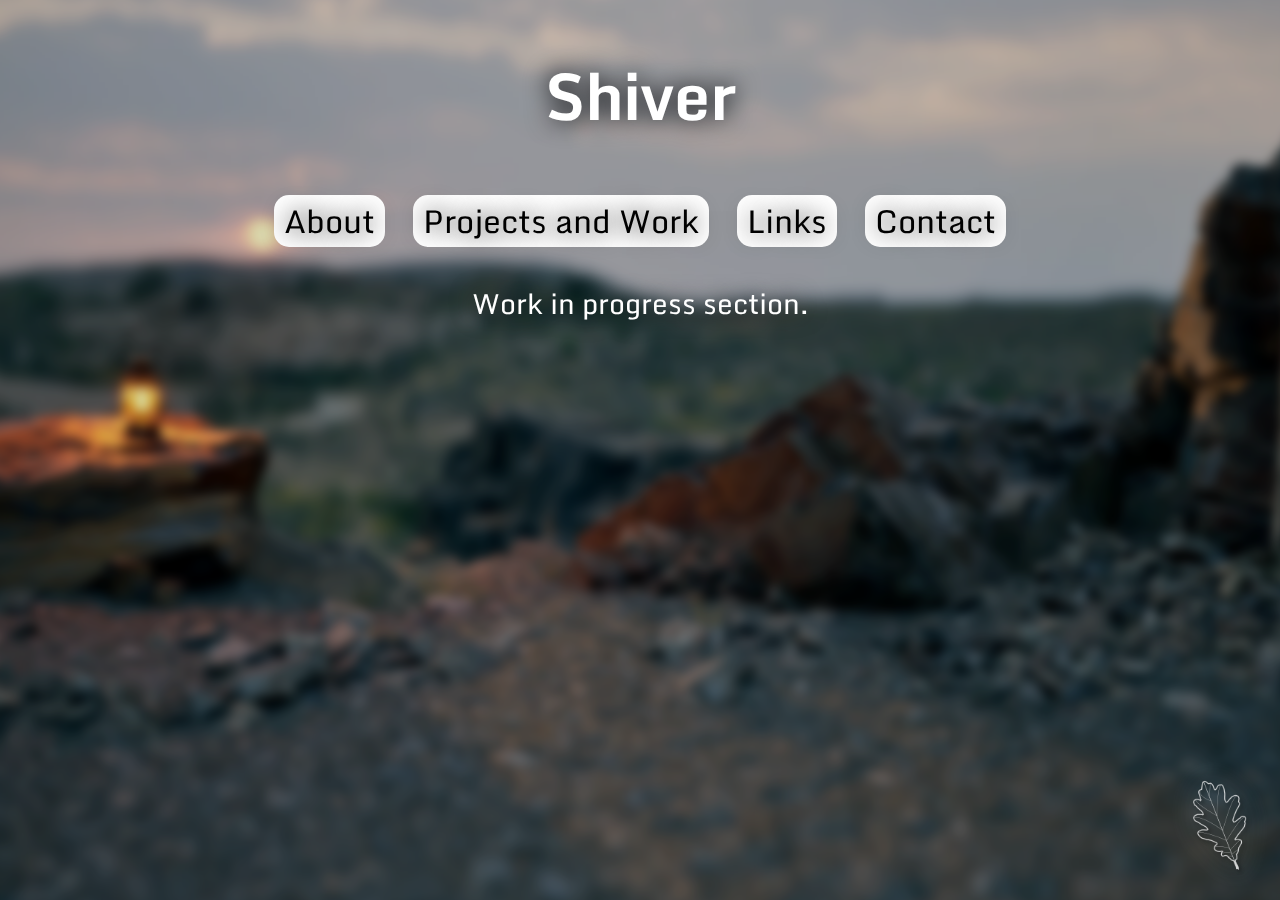
<file: works/shiver/shiver.html>
<!DOCTYPE html>
<html>
    <head>
        <title>Oaken // Work // Shiver</title>

        <!-- Fonts -->
        <link rel="stylesheet" href="/style.css">
        <link rel="preconnect" href="https://fonts.googleapis.com">
        <link rel="preconnect" href="https://fonts.gstatic.com" crossorigin>
        <link href="https://fonts.googleapis.com/css2?family=Monda:wght@400..700&display=swap" rel="stylesheet">

        <!-- Favicons -->
        <link rel="apple-touch-icon" sizes="180x180" href="res/favicon/apple-touch-icon.png">
        <link rel="icon" type="image/png" sizes="32x32" href="res/favicon/favicon-32x32.png">
        <link rel="icon" type="image/png" sizes="16x16" href="res/favicon/favicon-16x16.png">
        <link rel="manifest" href="res/favicon/site.webmanifest">

    </head>
    <body class="cover">
        <div class="cover-bgimage"></div>
        <div class="cover-bgdarken"></div>
        <div class="cover-text">
            <h1>Shiver</h1>
            <ul class="link-list">
                <li><a href="/about.html">About</a></li>
                <li><a href="/work.html">Projects and Work</a></li>
                <li><a href="/links.html">Links</a></li>
                <li><a href="/contact.html">Contact</a></li>
            </ul>
            <div class="column-text">
                <p>Work in progress section.</p>
            </div>
            
            
        </div>
        <a href="/index.html">
            <img src="/res/leaftrans.png" 
            style="position: fixed; bottom: 0; right: 0; width: 100px; margin-bottom: 25px; margin-right: 10px;" 
            class="cover-leaf" 
            alt="a leaf.">
        </a>
    </body>
</html>
</file>
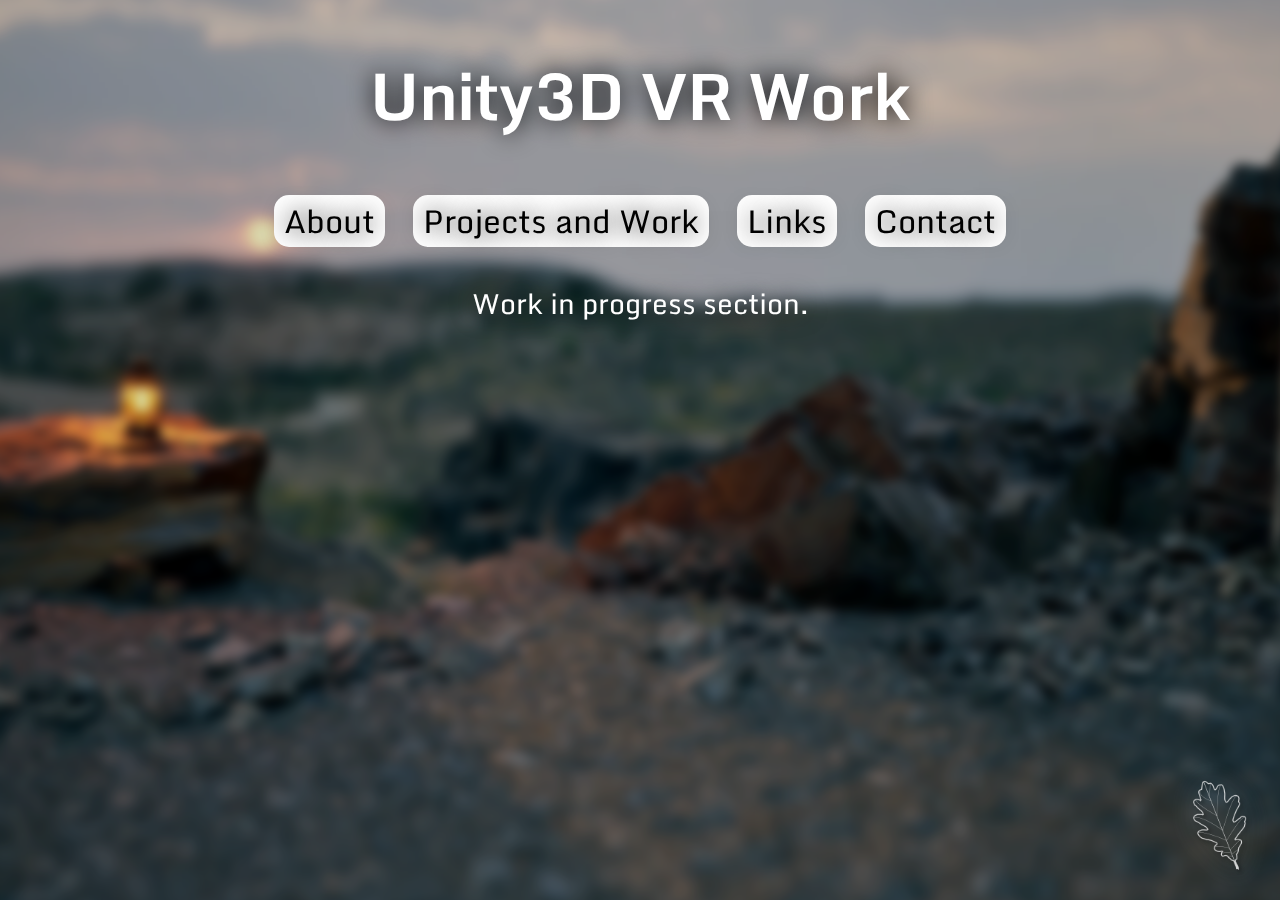
<file: works/u3dvr/u3dvr.html>
<!DOCTYPE html>
<html>
    <head>
        <title>Oaken // Work // Shiver</title>

        <!-- Fonts -->
        <link rel="stylesheet" href="/style.css">
        <link rel="preconnect" href="https://fonts.googleapis.com">
        <link rel="preconnect" href="https://fonts.gstatic.com" crossorigin>
        <link href="https://fonts.googleapis.com/css2?family=Monda:wght@400..700&display=swap" rel="stylesheet">

        <!-- Favicons -->
        <link rel="apple-touch-icon" sizes="180x180" href="res/favicon/apple-touch-icon.png">
        <link rel="icon" type="image/png" sizes="32x32" href="res/favicon/favicon-32x32.png">
        <link rel="icon" type="image/png" sizes="16x16" href="res/favicon/favicon-16x16.png">
        <link rel="manifest" href="res/favicon/site.webmanifest">

    </head>
    <body class="cover">
        <div class="cover-bgimage"></div>
        <div class="cover-bgdarken"></div>
        <div class="cover-text">
            <h1>Unity3D VR Work</h1>
            <ul class="link-list">
                <li><a href="/about.html">About</a></li>
                <li><a href="/work.html">Projects and Work</a></li>
                <li><a href="/links.html">Links</a></li>
                <li><a href="/contact.html">Contact</a></li>
            </ul>
            <div class="column-text">
                <p>Work in progress section.</p>
            </div>
            
            
        </div>
        <a href="/index.html">
            <img src="/res/leaftrans.png" 
            style="position: fixed; bottom: 0; right: 0; width: 100px; margin-bottom: 25px; margin-right: 10px;" 
            class="cover-leaf" 
            alt="a leaf.">
        </a>
    </body>
</html>
</file>
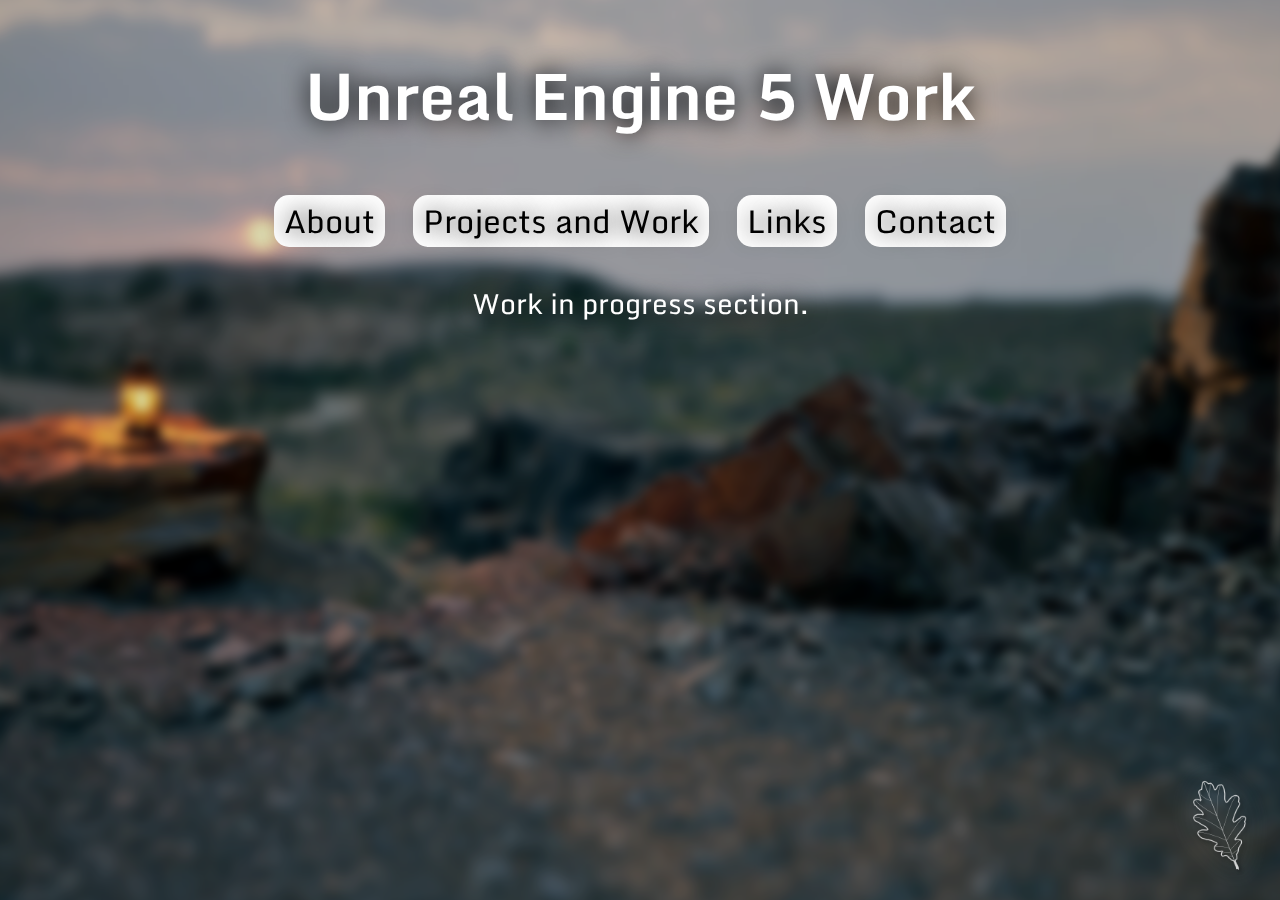
<file: works/ue5/ue5.html>
<!DOCTYPE html>
<html>
    <head>
        <title>Oaken // Work // Shiver</title>

        <!-- Fonts -->
        <link rel="stylesheet" href="/style.css">
        <link rel="preconnect" href="https://fonts.googleapis.com">
        <link rel="preconnect" href="https://fonts.gstatic.com" crossorigin>
        <link href="https://fonts.googleapis.com/css2?family=Monda:wght@400..700&display=swap" rel="stylesheet">

        <!-- Favicons -->
        <link rel="apple-touch-icon" sizes="180x180" href="res/favicon/apple-touch-icon.png">
        <link rel="icon" type="image/png" sizes="32x32" href="res/favicon/favicon-32x32.png">
        <link rel="icon" type="image/png" sizes="16x16" href="res/favicon/favicon-16x16.png">
        <link rel="manifest" href="res/favicon/site.webmanifest">

    </head>
    <body class="cover">
        <div class="cover-bgimage"></div>
        <div class="cover-bgdarken"></div>
        <div class="cover-text">
            <h1>Unreal Engine 5 Work</h1>
            <ul class="link-list">
                <li><a href="/about.html">About</a></li>
                <li><a href="/work.html">Projects and Work</a></li>
                <li><a href="/links.html">Links</a></li>
                <li><a href="/contact.html">Contact</a></li>
            </ul>
            <div class="column-text">
                <p>Work in progress section.</p>
            </div>
            
            
        </div>
        <a href="/index.html">
            <img src="/res/leaftrans.png" 
            style="position: fixed; bottom: 0; right: 0; width: 100px; margin-bottom: 25px; margin-right: 10px;" 
            class="cover-leaf" 
            alt="a leaf.">
        </a>
    </body>
</html>
</file>
<file: style.css>
:root {
    --font-size-heading: clamp(16px, 2.5vw, 36px);
    --selected-nav-color: rgb(48, 48, 48);
    --standard-font-size: 1.75rem;
    --link-list-margins: 5px 10px;
    --background-card-color: rgb(10, 10, 10,.75);
    --image-border: 2px outset rgb(155, 155, 155);
}

.cover {
    margin: 0;
    display: flex;
    justify-content: center;
    align-items: center;
}

.cover.centered {
    height: 100vh;
}

.cover-bgimage {
    position: fixed;
    top: 0;
    left: 0;
    width: 100%;
    height: 100%;
    background-image: url("res/backgrounds/2.webp");
    background-size: cover;
    transform : scale(1.05);
    background-position: center;
    background-repeat: no-repeat;
    filter: blur(5px);
    -webkit-filter: blur(5px);
    z-index: 2;
}

.cover-bgimage.work {
    background-image: url("res/backgrounds/4.webp");
}

.cover-bgimage.about {
    background-image: url("res/backgrounds/1.webp");
}

.cover-bgimage.contact {
    background-image: url("res/backgrounds/3.webp");
}

.cover-bgimage.links {
    background-image: url("res/backgrounds/2.webp");
}

.cover-bgimage.vr {
    background-image: url("works/u3dvr/images/bowl3.webp");
}

.cover-bgimage.shiver {
    background-image: url("works/shiver/images/shiver3.webp");
}


.cover-leaf {
    position: fixed;
    bottom: 0;
    right: 0;
    width: 100px;
    margin: 10px;
    transition: transform 0.15s;
    z-index: 3;
    opacity: .8;
    filter: drop-shadow(0px 0px 15px rgba(255, 255, 255, .75));
}

.cover-leaf:hover {
    transform: scale(1.2);
    opacity: 1;
}

.cover-text {
    color: white;
    font-size: clamp(16px, 2.5vw, 36px);
    font-family: "Monda", sans-serif;
    text-shadow: 0px 0px 25px black;
    z-index: 3;
    text-align: center;
}

.cover-bgdarken {
    background: rgba(0, 0, 0, 0.15);
    position:fixed;
    padding:0;
    margin:0;
    top:0;
    left:0;
    width: 100%;
    height: 100%;
    z-index: 2;
}

h1 h2 h3 h4 h5 h6 {
    margin: 10px;
}

p {
    font-size: var(--standard-font-size);
}

hr {
    border-style: solid;
    border-color: rgba(255, 255, 255, 0.25);
    border-width: 2px;
    border-radius: 50%;
    width: 50vw;
}

code a {
    color: white;
}

.no-link-underline {
    text-decoration: none;
}

.about-list {
    list-style-type: none;
    font-size: var(--standard-font-size)
}

.about-list li::before {
    content: "- ";
}

.link-list {
    list-style-type: none;
    margin: 0;
    padding: 0;
}

.link-list li {
    display: inline;
    text-decoration: none;
    background-color: white;
    border-radius: 15px;
    display: inline-block;
    margin: var(--link-list-margins);
}

.link-list a {
    text-decoration: none;
    color: black;
    margin: var(--link-list-margins);
}

.link-list li:hover {
    background-color: darkgrey;
    transition: background-color 0.3s;
}

.link-list.active a {
    text-decoration: none;
    color: white;
    margin: var(--link-list-margins);
}

.link-list.active, .link-list.active:hover {
    background-color: var(--selected-nav-color);
}

.column-text {
    margin: 15px 300px;
}

.portfolio-section {
  display: grid;
  flex-wrap: wrap;
  gap: 25px;
  grid-template-columns: repeat(2, 1fr);
}

.card {
  width: 450px;
  border: 3px outset rgba(255, 255, 255, 0.5);
  border-radius: 8px;
  overflow: hidden;
  background: rgb(43, 43, 43,.3);
  box-shadow: 0 2px 8px rgba(0,0,0,0.1);
}

.card a {
    color: white;
    text-decoration: none;
}

.card:hover {
    background: var(--background-card-color);
    transition: background 0.3s;
}

.card:hover h3{
    text-decoration: underline 3px;
}

.carousel {
  position: relative;
  height: 200px;
  overflow: hidden;
}

.carousel-image {
  display: none;
  width: 100%;
  height: 200px;
  object-fit: cover;
}

.carousel-image.active {
  display: block;
}

.prev, .next {
  position: absolute;
  top: 50%;
  transform: translateY(-50%);
  background: rgba(0,0,0,0.5);
  color: #fff;
  border: none;
  padding: 6px;
  cursor: pointer;
  font-size: 18px;
  border-radius: 5px;
}

.prev:hover, .next:hover {
    background: white;
    color: black;
    transition: all 0.3s;
}

.prev { 
    left: 5px; 
}

.next { 
    right: 5px; 
}

.card-content {
    padding: 16px;
}

.detail-section {
    width: 100%;
    max-width: 900px;
    margin: auto;
}

.main-content {
    margin-top: 20px;
    display: flex;
}

.left-side {
    flex: 2;
    flex-direction: column;
    height: 300px;
    border: var(--image-border);
    margin-right: 10px;
}

.top-image {
    height: 300px;
}

.right-side {
    flex: 1;
    display: flex;
    flex-direction: column;
    gap: 10px;
}

.top-right-image, .bottom-right-image {
    height: 300px;
    border: var(--image-border);
}

.text-content {
    height: auto;
    margin-top: 20px;
}

.top-image img {
    height: 100%;
}

.text-content h2 {
    margin: 0;
    text-align: right;
}

.text-content p {
    margin: 5px 0 0 0;
    text-align: left;
    font-size: large;
}

.image-collection {
    margin-top: 15px;
}

.image-shelf {
    display: flex;
    flex-direction: row;
    height: 300px;
    gap: 15px;
    margin-bottom: 15px;
}
 .image-shelf.big {
    margin-bottom: 170px;
 }

.big-image {
    border: var(--image-border);
    flex: 1;
    height: 150%;
}

.double-image {
    border: var(--image-border);
    flex: 2;
}
.single-image {
    border: var(--image-border);
    flex: 1;
}

.background {
    background-color: var(--background-card-color);
    padding: 15px;
    border-radius: 15px;
}

.smaller-text {
    font-size: medium;
}

.top-image img, .bottom-right-image img, .top-right-image img, .single-image img, .double-image img, .big-image img {
    height: 100%;
    width: 100%;
    object-fit: cover;
}
</file>
